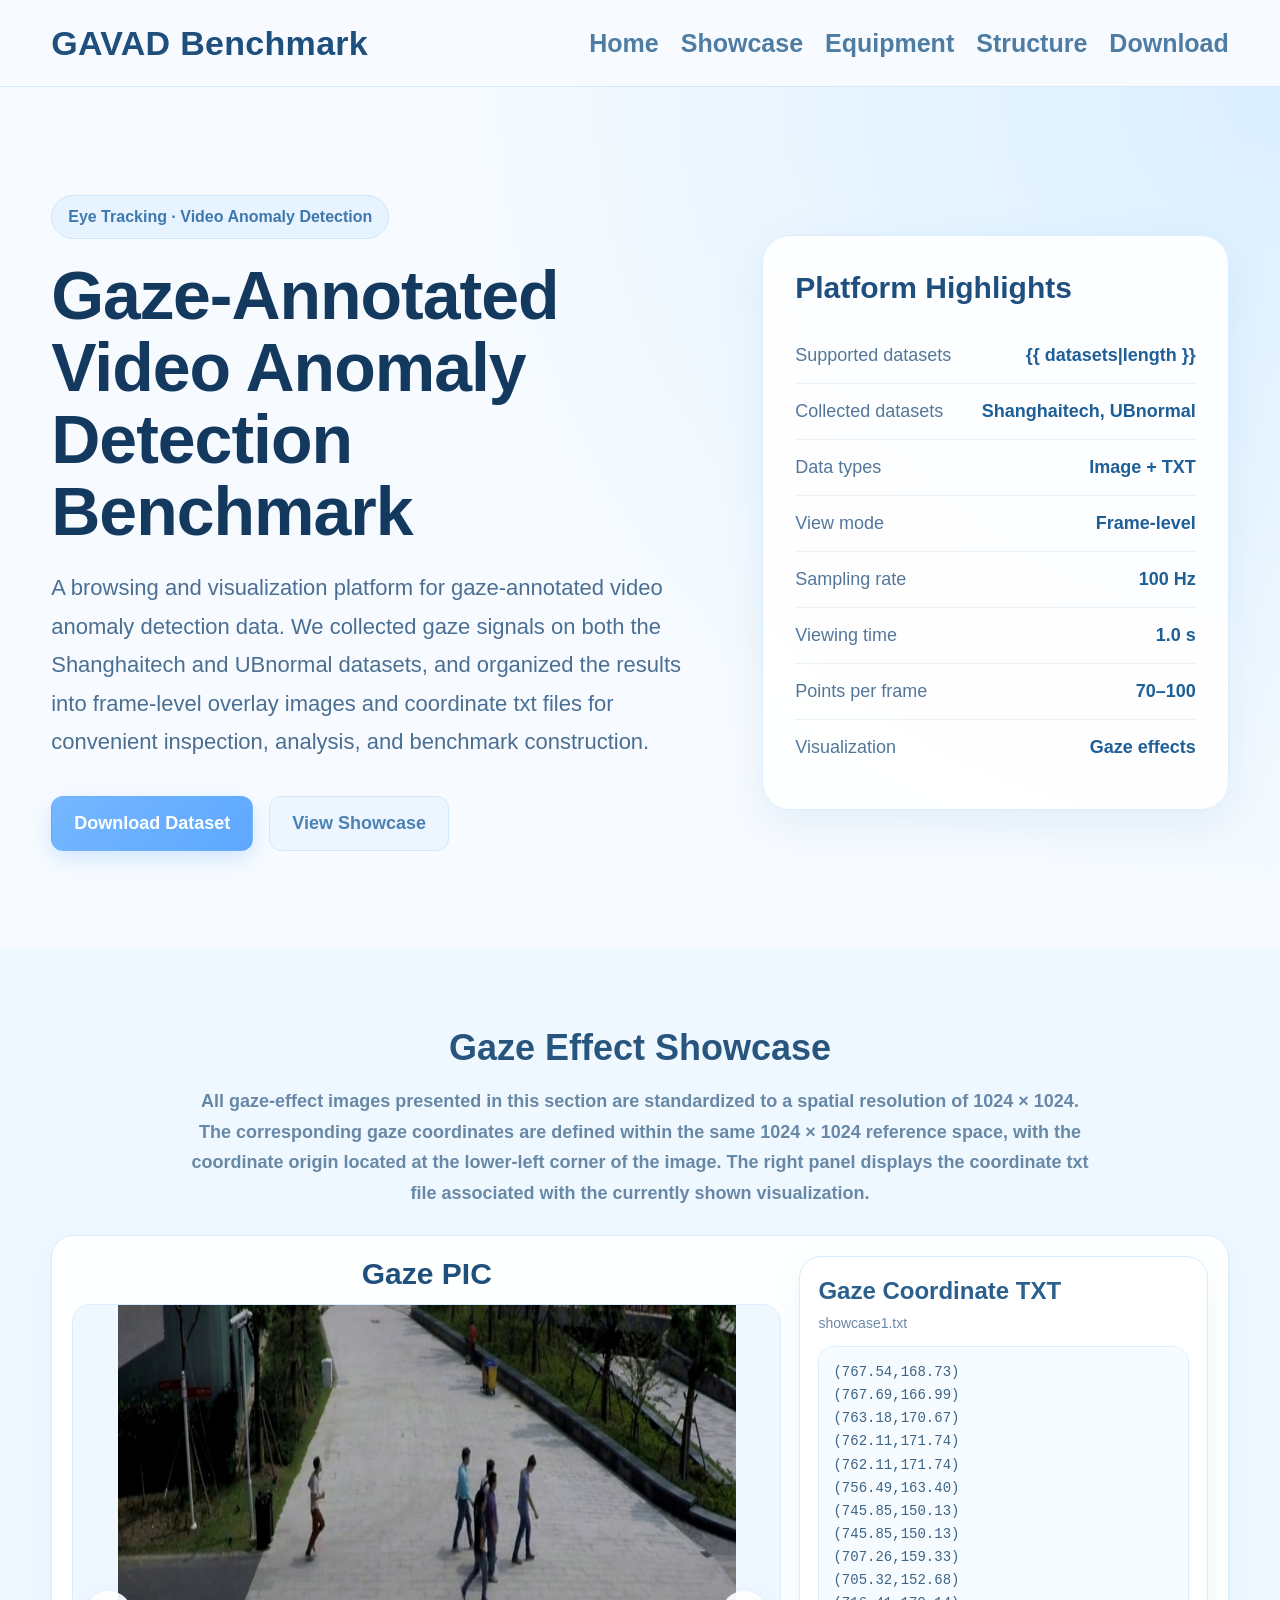
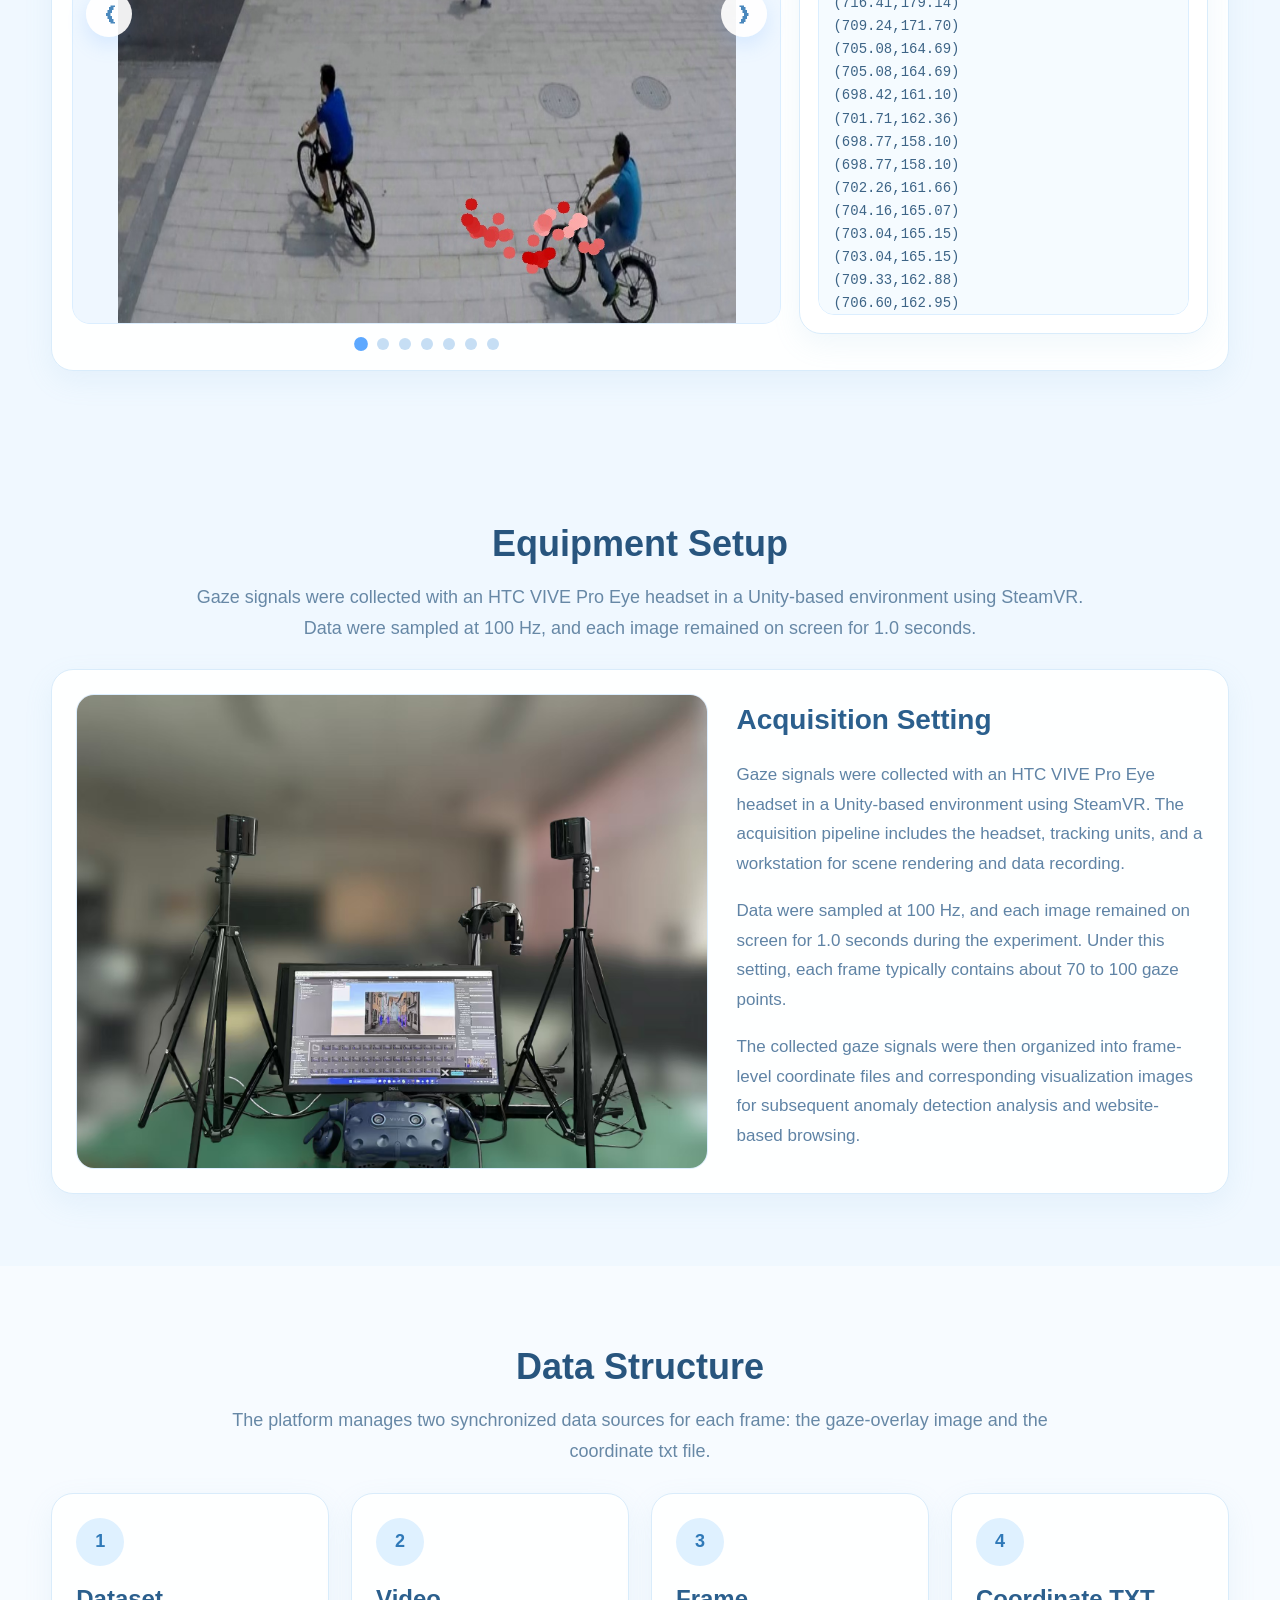
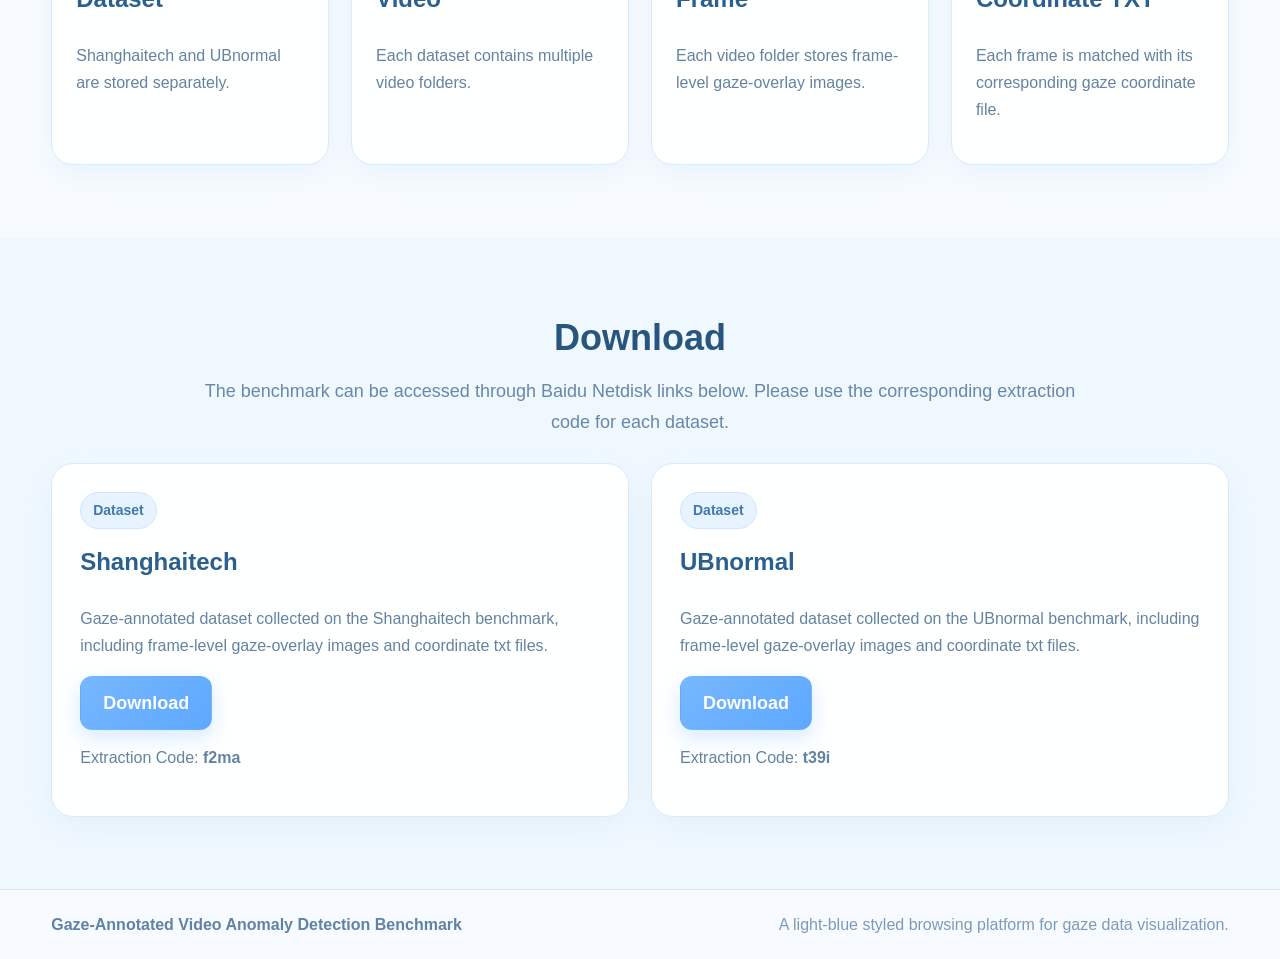
<file: templates/index.html>
<!DOCTYPE html>
<html lang="zh-CN">
<head>
    <meta charset="UTF-8">
    <title>Gaze-Annotated Video Anomaly Detection Benchmark</title>
    <link rel="stylesheet" href="/static/style.css">
</head>
<body>
    <header class="site-header">
        <div class="container header-inner">
            <div class="site-logo">GAVAD Benchmark</div>
            <nav class="site-nav">
                <a href="#home">Home</a>
                <a href="#showcase">Showcase</a>
                <a href="#equipment">Equipment</a>
                <a href="#structure">Structure</a>
                <a href="#download">Download</a>
                
            </nav>
        </div>
    </header>

    <section class="hero-section" id="home">
        <div class="container hero-grid">
            <div class="hero-left">
                <div class="hero-tag">Eye Tracking · Video Anomaly Detection</div>
                <h1>Gaze-Annotated Video Anomaly Detection Benchmark</h1>
                <p class="hero-desc">
                    A browsing and visualization platform for gaze-annotated video anomaly detection data.
                    We collected gaze signals on both the Shanghaitech and UBnormal datasets, and organized the results
                    into frame-level overlay images and coordinate txt files for convenient inspection, analysis,
                    and benchmark construction.
                </p>
                <div class="hero-actions">
                    <a class="btn btn-primary" href="#download">Download Dataset</a>
                    <a class="btn btn-secondary" href="#showcase">View Showcase</a>
                    
                </div>
            </div>

            <div class="hero-right">
                <div class="info-panel">
                    <h3>Platform Highlights</h3>

                    <div class="info-item">
                        <span class="info-label">Supported datasets</span>
                        <span class="info-value">{{ datasets|length }}</span>
                    </div>

                    <div class="info-item">
                        <span class="info-label">Collected datasets</span>
                        <span class="info-value">Shanghaitech, UBnormal</span>
                    </div>

                    <div class="info-item">
                        <span class="info-label">Data types</span>
                        <span class="info-value">Image + TXT</span>
                    </div>

                    <div class="info-item">
                        <span class="info-label">View mode</span>
                        <span class="info-value">Frame-level</span>
                    </div>

                    <div class="info-item">
                        <span class="info-label">Sampling rate</span>
                        <span class="info-value">100 Hz</span>
                    </div>

                    <div class="info-item">
                        <span class="info-label">Viewing time</span>
                        <span class="info-value">1.0 s</span>
                    </div>

                    <div class="info-item">
                        <span class="info-label">Points per frame</span>
                        <span class="info-value">70–100</span>
                    </div>

                    <div class="info-item">
                        <span class="info-label">Visualization</span>
                        <span class="info-value">Gaze effects</span>
                    </div>
                </div>
            </div>
        </div>
    </section>
    <section class="section section-soft" id="showcase">
    <div class="container">
        <div class="section-heading">
            <h2>Gaze Effect Showcase</h2>
            <p class="showcase-intro-text">
    All gaze-effect images presented in this section are standardized to a spatial resolution of
    <strong>1024 × 1024</strong>. The corresponding gaze coordinates are defined within the same
    <strong>1024 × 1024</strong> reference space, with the coordinate origin located at the
    <strong>lower-left corner</strong> of the image. The right panel displays the coordinate txt
    file associated with the currently shown visualization.
</p>

        </div>

        <div class="showcase-card">
            <div class="showcase-layout">
                <div class="showcase-left">
    <div class="showcase-block-title top-title">Gaze PIC</div>

    <div class="carousel" id="showcaseCarousel">
        <button class="carousel-btn prev" type="button" aria-label="Previous image">&#10094;</button>

        <div class="carousel-track-container">
            <div class="carousel-track">
                <div class="carousel-slide active" data-txt="/static/showcase_txt/showcase1.txt">
                    <img src="/static/images/showcase/showcase1.jpg" alt="Gaze effect showcase 1">
                </div>
                <div class="carousel-slide" data-txt="/static/showcase_txt/showcase2.txt">
                    <img src="/static/images/showcase/showcase2.jpg" alt="Gaze effect showcase 2">
                </div>
                <div class="carousel-slide" data-txt="/static/showcase_txt/showcase3.txt">
                    <img src="/static/images/showcase/showcase3.jpg" alt="Gaze effect showcase 3">
                </div>
                <div class="carousel-slide" data-txt="/static/showcase_txt/showcase4.txt">
                    <img src="/static/images/showcase/showcase4.jpg" alt="Gaze effect showcase 4">
                </div>
                <div class="carousel-slide" data-txt="/static/showcase_txt/showcase5.txt">
                    <img src="/static/images/showcase/showcase5.jpg" alt="Gaze effect showcase 5">
                </div>
                <div class="carousel-slide" data-txt="/static/showcase_txt/showcase6.txt">
                    <img src="/static/images/showcase/showcase6.jpg" alt="Gaze effect showcase 6">
                </div>
                <div class="carousel-slide" data-txt="/static/showcase_txt/showcase7.txt">
                    <img src="/static/images/showcase/showcase7.jpg" alt="Gaze effect showcase 7">
                </div>
            </div>
        </div>

        <button class="carousel-btn next" type="button" aria-label="Next image">&#10095;</button>
    </div>

    <div class="carousel-dots" id="carouselDots">
        <button class="dot active" type="button" data-index="0"></button>
        <button class="dot" type="button" data-index="1"></button>
        <button class="dot" type="button" data-index="2"></button>
        <button class="dot" type="button" data-index="3"></button>
        <button class="dot" type="button" data-index="4"></button>
        <button class="dot" type="button" data-index="5"></button>
        <button class="dot" type="button" data-index="6"></button>
    </div>
</div>



                <div class="showcase-right">
                    <div class="txt-panel">
                        <div class="txt-panel-header">
                            <h3>Gaze Coordinate TXT</h3>
                            <p id="txtFileName">showcase1.txt</p>
                        </div>
                        <pre id="showcaseTxtViewer">Loading...</pre>
                    </div>
                </div>
            </div>
        </div>
    </div>
</section>

   

    <section class="section section-soft" id="equipment">
        <div class="container">
            <div class="section-heading">
                <h2>Equipment Setup</h2>
                <p>
                    Gaze signals were collected with an HTC VIVE Pro Eye headset in a Unity-based environment using SteamVR.
                    Data were sampled at 100 Hz, and each image remained on screen for 1.0 seconds.
                </p>
            </div>

            <div class="equipment-card">
                <div class="equipment-image-box">
                    <img src="/static/images/vive_setup.png" alt="HTC VIVE Pro Eye acquisition setup">
                </div>

                <div class="equipment-text">
                    <h3>Acquisition Setting</h3>
                    <p>
                        Gaze signals were collected with an HTC VIVE Pro Eye headset in a Unity-based environment using SteamVR.
                        The acquisition pipeline includes the headset, tracking units, and a workstation for scene rendering and data recording.
                    </p>
                    <p>
                        Data were sampled at 100 Hz, and each image remained on screen for 1.0 seconds during the experiment.
                        Under this setting, each frame typically contains about 70 to 100 gaze points.
                    </p>
                    <p>
                        The collected gaze signals were then organized into frame-level coordinate files and corresponding visualization images
                        for subsequent anomaly detection analysis and website-based browsing.
                    </p>
                </div>
            </div>
        </div>
    </section>

    <section class="section" id="structure">
        <div class="container">
            <div class="section-heading">
                <h2>Data Structure</h2>
                <p>
                    The platform manages two synchronized data sources for each frame:
                    the gaze-overlay image and the coordinate txt file.
                </p>
            </div>

            <div class="structure-grid">
                <div class="structure-card">
                    <div class="structure-step">1</div>
                    <h3>Dataset</h3>
                    <p>Shanghaitech and UBnormal are stored separately.</p>
                </div>
                <div class="structure-card">
                    <div class="structure-step">2</div>
                    <h3>Video</h3>
                    <p>Each dataset contains multiple video folders.</p>
                </div>
                <div class="structure-card">
                    <div class="structure-step">3</div>
                    <h3>Frame</h3>
                    <p>Each video folder stores frame-level gaze-overlay images.</p>
                </div>
                <div class="structure-card">
                    <div class="structure-step">4</div>
                    <h3>Coordinate TXT</h3>
                    <p>Each frame is matched with its corresponding gaze coordinate file.</p>
                </div>
            </div>
        </div>
    </section>

    <section class="section section-soft" id="download">
    <div class="container">
        <div class="section-heading">
            <h2>Download</h2>
            <p>
                The benchmark can be accessed through Baidu Netdisk links below.
                Please use the corresponding extraction code for each dataset.
            </p>
        </div>

        <div class="download-grid">
            <div class="download-card">
                <div class="download-badge">Dataset</div>
                <h3>Shanghaitech</h3>
                <p>
                    Gaze-annotated dataset collected on the Shanghaitech benchmark,
                    including frame-level gaze-overlay images and coordinate txt files.
                </p>
                <a class="btn btn-primary" href=" https://pan.baidu.com/s/1IIHBOnpRidufgdXML-B6Ew" target="_blank">Download</a>
                <p class="download-code">Extraction Code: <strong>f2ma</strong></p>
            </div>

            <div class="download-card">
                <div class="download-badge">Dataset</div>
                <h3>UBnormal</h3>
                <p>
                    Gaze-annotated dataset collected on the UBnormal benchmark,
                    including frame-level gaze-overlay images and coordinate txt files.
                </p>
                <a class="btn btn-primary" href=" https://pan.baidu.com/s/1rgeORUDOCADQQP8DYiecHw" target="_blank">Download</a>
                <p class="download-code">Extraction Code: <strong>t39i</strong></p>
            </div>
        </div>
    </div>
</section>


    <footer class="site-footer">
        <div class="container footer-inner">
            <div>
                <strong>Gaze-Annotated Video Anomaly Detection Benchmark</strong>
            </div>
            <div class="footer-note">
                A light-blue styled browsing platform for gaze data visualization.
            </div>
        </div>
    </footer>

    <script src="/static/carousel.js"></script>
</body>
</html>
</file>
<file: static/style.css>
* {
    box-sizing: border-box;
}

html {
    scroll-behavior: smooth;
}

body {
    margin: 0;
    font-family: "Arial", sans-serif;
    color: #24405a;
    background: #f7fbff;
    line-height: 1.6;
}

a {
    text-decoration: none;
}

.container {
    width: 92%;
    max-width: 1600px;
    margin: 0 auto;
}

.site-header,
.subpage-header {
    position: sticky;
    top: 0;
    z-index: 1000;
    background: rgba(247, 251, 255, 0.92);
    backdrop-filter: blur(8px);
    border-bottom: 1px solid #d7e9f8;
}

.header-inner {
    display: flex;
    align-items: center;
    justify-content: space-between;
    padding: 16px 0;
    gap: 20px;
}

.site-logo {
    font-size: 34px;
    font-weight: 800;
    color: #1f4f7d;
    letter-spacing: 0.3px;
}

.site-nav {
    display: flex;
    gap: 22px;
    flex-wrap: wrap;
}

.site-nav a {
    color: #4e7ca3;
    font-size: 25px;
    font-weight: 600;
    transition: 0.2s ease;
}

.site-nav a:hover {
    color: #2a80d8;
}

.hero-section {
    padding: 108px 0 96px 0;
    background:
        radial-gradient(circle at top right, #dbefff 0%, rgba(219, 239, 255, 0.55) 25%, rgba(247, 251, 255, 0.9) 55%),
        linear-gradient(180deg, #f4faff 0%, #f7fbff 100%);
}

.hero-grid {
    display: grid;
    grid-template-columns: 1.35fr 0.95fr;
    gap: 48px;
    align-items: center;
}

.hero-tag {
    display: inline-block;
    padding: 8px 16px;
    border-radius: 999px;
    background: #e7f4ff;
    color: #3f78ae;
    font-size: 16px;
    margin-bottom: 20px;
    border: 1px solid #cfe6fb;
    font-weight: 600;
}

.hero-left h1 {
    margin: 0 0 22px 0;
    font-size: 68px;
    line-height: 1.06;
    color: #14395f;
    font-weight: 800;
    letter-spacing: -1px;
    max-width: 900px;
}

.hero-desc {
    font-size: 22px;
    color: #4b6f93;
    max-width: 880px;
    margin-bottom: 34px;
    line-height: 1.75;
}

.hero-actions {
    display: flex;
    gap: 16px;
    flex-wrap: wrap;
}

.info-panel {
    background: rgba(255, 255, 255, 0.92);
    border: 1px solid #dbeeff;
    border-radius: 28px;
    padding: 34px 32px;
    box-shadow: 0 14px 40px rgba(122, 174, 214, 0.16);
}

.info-panel h3 {
    margin-top: 0;
    margin-bottom: 22px;
    color: #1e4f7e;
    font-size: 30px;
    font-weight: 800;
    line-height: 1.2;
}

.info-item {
    display: flex;
    justify-content: space-between;
    align-items: flex-start;
    gap: 18px;
    padding: 14px 0;
    border-bottom: 1px solid #e8f3fb;
}

.info-item:last-child {
    border-bottom: none;
}

.info-label {
    color: #53779a;
    font-size: 18px;
    line-height: 1.5;
}

.info-value {
    color: #1f5f98;
    font-weight: 800;
    font-size: 18px;
    text-align: right;
    line-height: 1.5;
}

.section {
    padding: 72px 0;
}

.section-soft {
    background: #f0f8ff;
}

.section-heading {
    margin-bottom: 26px;
    text-align: center;
}

.section-heading.left-align {
    text-align: left;
}

.section-heading h2 {
    margin: 0 0 10px 0;
    font-size: 36px;
    color: #28557e;
    font-weight: 800;
}

.section-heading p {
    margin: 0 auto;
    max-width: 900px;
    color: #6788a6;
    font-size: 18px;
    line-height: 1.7;
}

.feature-grid,
.dataset-grid,
.structure-grid,
.download-grid {
    display: grid;
    grid-template-columns: repeat(auto-fit, minmax(260px, 1fr));
    gap: 22px;
}

.feature-card,
.dataset-card,
.structure-card,
.video-card,
.frame-card,
.detail-card,
.empty-box,
.download-card {
    background: rgba(255, 255, 255, 0.94);
    border: 1px solid #d9ecfb;
    border-radius: 22px;
    box-shadow: 0 10px 28px rgba(143, 188, 224, 0.12);
    padding: 24px;
}

.feature-card h3,
.dataset-card h3,
.structure-card h3,
.video-card h3,
.download-card h3 {
    margin-top: 0;
    color: #2b5f8d;
    font-size: 24px;
}

.feature-card p,
.dataset-card p,
.structure-card p,
.video-card p,
.download-card p {
    color: #6483a0;
    font-size: 16px;
    line-height: 1.7;
}

.dataset-icon {
    font-size: 24px;
    color: #70aee6;
    margin-bottom: 10px;
}

.structure-step {
    width: 48px;
    height: 48px;
    border-radius: 50%;
    background: #dff1ff;
    color: #2f79b8;
    display: flex;
    align-items: center;
    justify-content: center;
    font-weight: 800;
    margin-bottom: 14px;
    font-size: 18px;
}

.btn {
    display: inline-block;
    padding: 12px 22px;
    border-radius: 12px;
    font-weight: 700;
    transition: 0.2s ease;
    border: 1px solid transparent;
    font-size: 18px;
}

.btn-primary {
    background: linear-gradient(135deg, #76b7ff, #5da8ff);
    color: white;
    box-shadow: 0 8px 20px rgba(93, 168, 255, 0.24);
}

.btn-primary:hover {
    background: linear-gradient(135deg, #63adff, #489eff);
}

.btn-secondary {
    background: #edf6ff;
    color: #4b82b3;
    border-color: #d3e9fb;
}

.btn-secondary:hover {
    background: #e2f1ff;
}

.site-footer {
    border-top: 1px solid #d7e9f8;
    background: #f7fbff;
    padding: 22px 0;
}

.footer-inner {
    display: flex;
    justify-content: space-between;
    gap: 18px;
    flex-wrap: wrap;
    color: #5f83a5;
}

.footer-note {
    color: #7b9bb8;
}

.subpage-body {
    background: linear-gradient(180deg, #f7fbff 0%, #f2f8fd 100%);
}

.page-container {
    padding: 34px 0 56px 0;
}

.page-banner {
    background: linear-gradient(135deg, #eef8ff, #f8fcff);
    border: 1px solid #d7e9f8;
    border-radius: 24px;
    padding: 28px;
    margin-bottom: 20px;
    box-shadow: 0 10px 28px rgba(143, 188, 224, 0.10);
}

.page-kicker {
    margin: 0 0 6px 0;
    color: #6aa4d6;
    font-size: 14px;
    font-weight: 700;
    letter-spacing: 0.4px;
    text-transform: uppercase;
}

.page-banner h1 {
    margin: 0 0 10px 0;
    color: #28557e;
    font-size: 40px;
    font-weight: 800;
}

.page-banner p {
    margin: 0;
    color: #6a89a7;
    font-size: 17px;
}

.breadcrumb {
    display: flex;
    gap: 8px;
    flex-wrap: wrap;
    align-items: center;
    color: #7a9bb7;
    margin-bottom: 26px;
}

.breadcrumb a {
    color: #5d9ed8;
}

.content-section {
    margin-top: 8px;
}

.video-list {
    display: flex;
    flex-direction: column;
    gap: 18px;
}

.video-card {
    display: flex;
    justify-content: space-between;
    align-items: center;
    gap: 18px;
}

.frame-grid {
    display: grid;
    grid-template-columns: repeat(auto-fill, minmax(230px, 1fr));
    gap: 20px;
}

.frame-card {
    overflow: hidden;
    padding: 0;
}

.frame-card img {
    width: 100%;
    height: 185px;
    object-fit: contain;
    display: block;
    background: #eff7ff;
    border-bottom: 1px solid #dbeeff;
}

.frame-info {
    padding: 16px;
}

.frame-info p {
    margin-top: 0;
    color: #4b6e8f;
    word-break: break-word;
    font-size: 15px;
}

.small-btn {
    padding: 8px 14px;
    font-size: 14px;
}

.frame-nav {
    display: flex;
    gap: 12px;
    flex-wrap: wrap;
    margin-bottom: 22px;
}

.detail-layout {
    display: grid;
    grid-template-columns: 2fr 1fr;
    gap: 22px;
}

pre {
    margin: 0;
    white-space: pre-wrap;
    word-break: break-word;
    max-height: 720px;
    overflow-y: auto;
    font-size: 14px;
    line-height: 1.55;
    color: #3d6486;
}

.empty-box {
    color: #6a89a7;
}

.image-only-box {
    max-width: 100%;
    border-radius: 18px;
    overflow: hidden;
    background: #eff7ff;
    border: 1px solid #dbeeff;
}

.image-only-box img {
    display: block;
    max-width: 100%;
    height: auto;
}

/* Showcase main card */
.showcase-card {
    background: rgba(255, 255, 255, 0.94);
    border: 1px solid #d9ecfb;
    border-radius: 22px;
    box-shadow: 0 10px 28px rgba(143, 188, 224, 0.12);
    padding: 20px;
    overflow: hidden;
}

.showcase-layout {
    display: grid;
    grid-template-columns: 1.65fr 0.95fr;
    gap: 18px;
    align-items: stretch;
}

.showcase-left,
.showcase-right {
    min-width: 0;
}

.showcase-left {
    display: flex;
    flex-direction: column;
    min-height: 0;
}

.showcase-right {
    display: flex;
    min-height: 0;
}

.showcase-block-title {
    margin-bottom: 12px;
    color: #2b5f8d;
    font-size: 28px;
    font-weight: 800;
    line-height: 1.2;
    flex-shrink: 0;
}

/* Carousel */
.carousel {
    position: relative;
    width: 100%;
    display: flex;
    flex-direction: column;
    min-height: 0;
}

.carousel-track-container {
    width: 100%;
    height: 620px;
    overflow: hidden;
    border-radius: 18px;
    background: #eff7ff;
    border: 1px solid #dbeeff;
    flex-shrink: 0;
}

.carousel-track {
    display: flex;
    height: 100%;
    transition: transform 0.45s ease;
}

.carousel-slide {
    min-width: 100%;
    flex-shrink: 0;
    height: 100%;
    background: #eff7ff;
}

.carousel-slide img {
    display: block;
    width: 100%;
    height: 100%;
    object-fit: contain;
    background: #eff7ff;
}

.carousel-btn {
    position: absolute;
    top: calc(50% - 18px);
    transform: translateY(-50%);
    z-index: 10;
    width: 46px;
    height: 46px;
    border: none;
    border-radius: 50%;
    background: rgba(255, 255, 255, 0.92);
    color: #4a88bd;
    font-size: 24px;
    cursor: pointer;
    box-shadow: 0 8px 20px rgba(93, 168, 255, 0.18);
}

.carousel-btn:hover {
    background: white;
}

.carousel-btn.prev {
    left: 14px;
}

.carousel-btn.next {
    right: 14px;
}

.carousel-dots {
    margin-top: 14px;
    display: flex;
    justify-content: center;
    gap: 10px;
    flex-wrap: wrap;
    flex-shrink: 0;
}

.carousel-dots .dot {
    width: 12px;
    height: 12px;
    border-radius: 50%;
    border: none;
    background: #c6def4;
    cursor: pointer;
    transition: 0.2s ease;
}

.carousel-dots .dot.active {
    background: #5da8ff;
    transform: scale(1.15);
}

/* TXT panel */
.txt-panel {
    width: 100%;
    background: rgba(255, 255, 255, 0.94);
    border: 1px solid #d9ecfb;
    border-radius: 22px;
    box-shadow: 0 10px 28px rgba(143, 188, 224, 0.12);
    padding: 18px;
    display: flex;
    flex-direction: column;
    height: 674px;
    overflow: hidden;
}

.txt-panel-header {
    margin-bottom: 12px;
    flex-shrink: 0;
}

.txt-panel-header h3 {
    margin: 0 0 6px 0;
    color: #2b5f8d;
    font-size: 24px;
    font-weight: 800;
    line-height: 1.3;
}

.txt-panel-header p {
    margin: 0;
    color: #6a89a7;
    font-size: 14px;
}

#showcaseTxtViewer {
    margin: 0;
    flex: 1;
    min-height: 0;
    overflow-y: auto;
    white-space: pre-wrap;
    word-break: break-word;
    padding: 14px;
    border-radius: 16px;
    background: #f5fbff;
    border: 1px solid #dbeeff;
    color: #3d6486;
    font-size: 14px;
    line-height: 1.65;
}

/* Download */
.download-card {
    padding: 28px;
}

.download-badge {
    display: inline-block;
    padding: 6px 12px;
    border-radius: 999px;
    background: #e7f4ff;
    color: #3f78ae;
    border: 1px solid #cfe6fb;
    font-size: 14px;
    font-weight: 700;
    margin-bottom: 14px;
}

.download-code {
    margin-top: 14px;
    color: #4f7397;
    font-size: 15px;
}

/* Equipment */
.equipment-card {
    display: grid;
    grid-template-columns: 1.15fr 0.85fr;
    gap: 28px;
    align-items: center;
    background: rgba(255, 255, 255, 0.94);
    border: 1px solid #d9ecfb;
    border-radius: 22px;
    box-shadow: 0 10px 28px rgba(143, 188, 224, 0.12);
    padding: 24px;
}

.equipment-image-box {
    background: #eff7ff;
    border: 1px solid #dbeeff;
    border-radius: 18px;
    overflow: hidden;
}

.equipment-image-box img {
    display: block;
    width: 100%;
    height: auto;
}

.equipment-text h3 {
    margin-top: 0;
    margin-bottom: 14px;
    color: #2b5f8d;
    font-size: 28px;
    font-weight: 800;
}

.equipment-text p {
    margin-bottom: 14px;
    color: #5f83a5;
    font-size: 17px;
    line-height: 1.75;
}

/* Responsive */
@media (max-width: 1100px) {
    .showcase-layout {
        grid-template-columns: 1fr;
    }

    .carousel-track-container {
        height: 420px;
    }

    .txt-panel {
        height: 420px;
    }

    .carousel-btn {
        top: 210px;
    }
}

@media (max-width: 960px) {
    .hero-grid {
        grid-template-columns: 1fr;
    }

    .hero-left h1 {
        font-size: 44px;
        line-height: 1.14;
    }

    .hero-desc {
        font-size: 18px;
    }

    .info-panel h3 {
        font-size: 24px;
    }

    .info-label,
    .info-value {
        font-size: 16px;
    }

    .detail-layout {
        grid-template-columns: 1fr;
    }

    .header-inner {
        flex-direction: column;
        align-items: flex-start;
    }

    .video-card {
        flex-direction: column;
        align-items: flex-start;
    }

    .equipment-card {
        grid-template-columns: 1fr;
    }
}
.showcase-intro-text {
    max-width: 980px;
    margin: 0 auto;
    color: #3f6488;
    font-size: 20px;
    line-height: 1.9;
    font-weight: 700;
}

.showcase-left .carousel {
    position: relative;
    width: 100%;
    display: flex;
    flex-direction: column;
    min-height: 0;
}

.showcase-block-title.inside-title {
    position: absolute;
    top: 18px;
    left: 50%;
    transform: translateX(-50%);
    z-index: 20;
    margin: 0;
    padding: 8px 18px;
    border-radius: 999px;
    background: rgba(255, 255, 255, 0.92);
    border: 1px solid #d4e8fa;
    color: #1f4f7d;
    font-size: 26px;
    font-weight: 800;
    line-height: 1.2;
    box-shadow: 0 8px 20px rgba(122, 174, 214, 0.14);
}

.carousel-track-container {
    padding-top: 0;
}

.carousel-btn {
    position: absolute;
    top: 50%;
    transform: translateY(-50%);
    z-index: 15;
    width: 46px;
    height: 46px;
    border: none;
    border-radius: 50%;
    background: rgba(255, 255, 255, 0.92);
    color: #4a88bd;
    font-size: 24px;
    cursor: pointer;
    box-shadow: 0 8px 20px rgba(93, 168, 255, 0.18);
}

.carousel-btn.prev {
    left: 14px;
}

.carousel-btn.next {
    right: 14px;
}

@media (max-width: 1100px) {
    .showcase-intro-text {
        font-size: 17px;
        line-height: 1.8;
    }

    .showcase-block-title.inside-title {
        font-size: 22px;
        top: 14px;
    }
}
.showcase-intro-text {
    max-width: 1020px;
    margin: 0 auto;
    color: #355b80;
    font-size: 24px;
    line-height: 1.9;
    font-weight: 700;
}

.showcase-layout {
    display: grid;
    grid-template-columns: 1.65fr 0.95fr;
    gap: 18px;
    align-items: stretch;
}

.showcase-left,
.showcase-right {
    min-width: 0;
}

.showcase-left {
    display: flex;
    flex-direction: column;
    min-height: 0;
}

.showcase-right {
    display: flex;
    min-height: 0;
}

.showcase-block-title.top-title {
    margin: 0 0 12px 0;
    color: #1f4f7d;
    font-size: 30px;
    font-weight: 800;
    line-height: 1.2;
    text-align: center;
    flex-shrink: 0;
}

.showcase-left .carousel {
    position: relative;
    width: 100%;
    display: flex;
    flex-direction: column;
    min-height: 0;
    flex: 1;
}

.showcase-left .carousel-track-container {
    width: 100%;
    height: 620px;
    overflow: hidden;
    border-radius: 18px;
    background: #eff7ff;
    border: 1px solid #dbeeff;
    flex-shrink: 0;
}

.showcase-left .carousel-track {
    display: flex;
    height: 100%;
    transition: transform 0.45s ease;
}

.showcase-left .carousel-slide {
    min-width: 100%;
    flex-shrink: 0;
    height: 100%;
    background: #eff7ff;
}

.showcase-left .carousel-slide img {
    display: block;
    width: 100%;
    height: 100%;
    object-fit: contain;
    background: #eff7ff;
}

.showcase-left .carousel-dots {
    margin-top: 14px;
    display: flex;
    justify-content: center;
    gap: 10px;
    flex-wrap: wrap;
    flex-shrink: 0;
}

.txt-panel {
    width: 100%;
    background: rgba(255, 255, 255, 0.94);
    border: 1px solid #d9ecfb;
    border-radius: 22px;
    box-shadow: 0 10px 28px rgba(143, 188, 224, 0.12);
    padding: 18px;
    display: flex;
    flex-direction: column;
    height: 678px;
    overflow: hidden;
}

.txt-panel-header {
    margin-bottom: 12px;
    flex-shrink: 0;
}

.txt-panel-header h3 {
    margin: 0 0 6px 0;
    color: #2b5f8d;
    font-size: 24px;
    font-weight: 800;
    line-height: 1.3;
}

.txt-panel-header p {
    margin: 0;
    color: #6a89a7;
    font-size: 14px;
}

#showcaseTxtViewer {
    margin: 0;
    flex: 1;
    min-height: 0;
    overflow-y: auto;
    white-space: pre-wrap;
    word-break: break-word;
    padding: 14px;
    border-radius: 16px;
    background: #f5fbff;
    border: 1px solid #dbeeff;
    color: #3d6486;
    font-size: 14px;
    line-height: 1.65;
}

@media (max-width: 1100px) {
    .showcase-layout {
        grid-template-columns: 1fr;
    }

    .showcase-intro-text {
        font-size: 19px;
        line-height: 1.8;
    }

    .showcase-block-title.top-title {
        font-size: 24px;
    }

    .showcase-left .carousel-track-container {
        height: 420px;
    }

    .txt-panel {
        height: 420px;
    }
}
</file>
